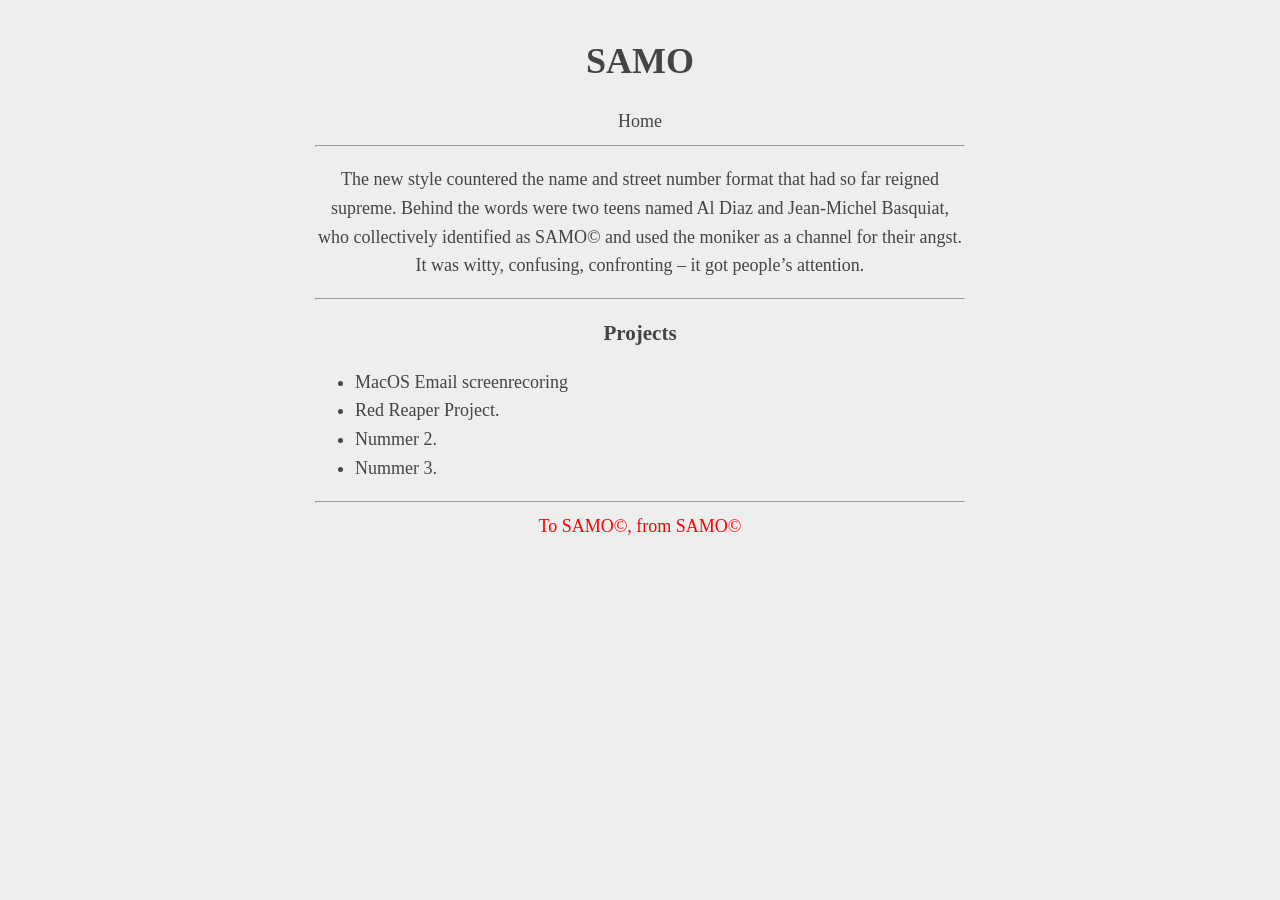
<file: index.html>
<!DOCTYPE html>
<html lang="de">
<head>
    <meta charset="UTF-8">
    <meta name="viewport" content="width=device-width, initial-scale=1.0">
    <title>Beispiel HTML-Dokument</title>
    <link rel="stylesheet" href="style.css">
</head>
<body>
    <h1>SAMO</h1>
    <a href="index.html">Home</a>
    <hr>
    <p>The new style countered the name and street number format that had so far reigned supreme. Behind the words were two teens named Al Diaz and Jean-Michel Basquiat, who collectively identified as SAMO© and used the moniker as a channel for their angst. It was witty, confusing, confronting – it got people’s attention.</p>
    <hr>
    <h3>Projects</h3>
    <ul>
        <li><a href="OSX_sewuoia_screenrecording.html">MacOS Email screenrecoring</a></li>
        <li><a href="red_reaper_project.html">Red Reaper Project</a>.</li>
        <li>Nummer 2.</li>
        <li>Nummer 3.</li>
    </ul>
    <hr>
    <span style="color:red;">To SAMO©, from SAMO©</span>
    
    
</body>
</html>
</file>
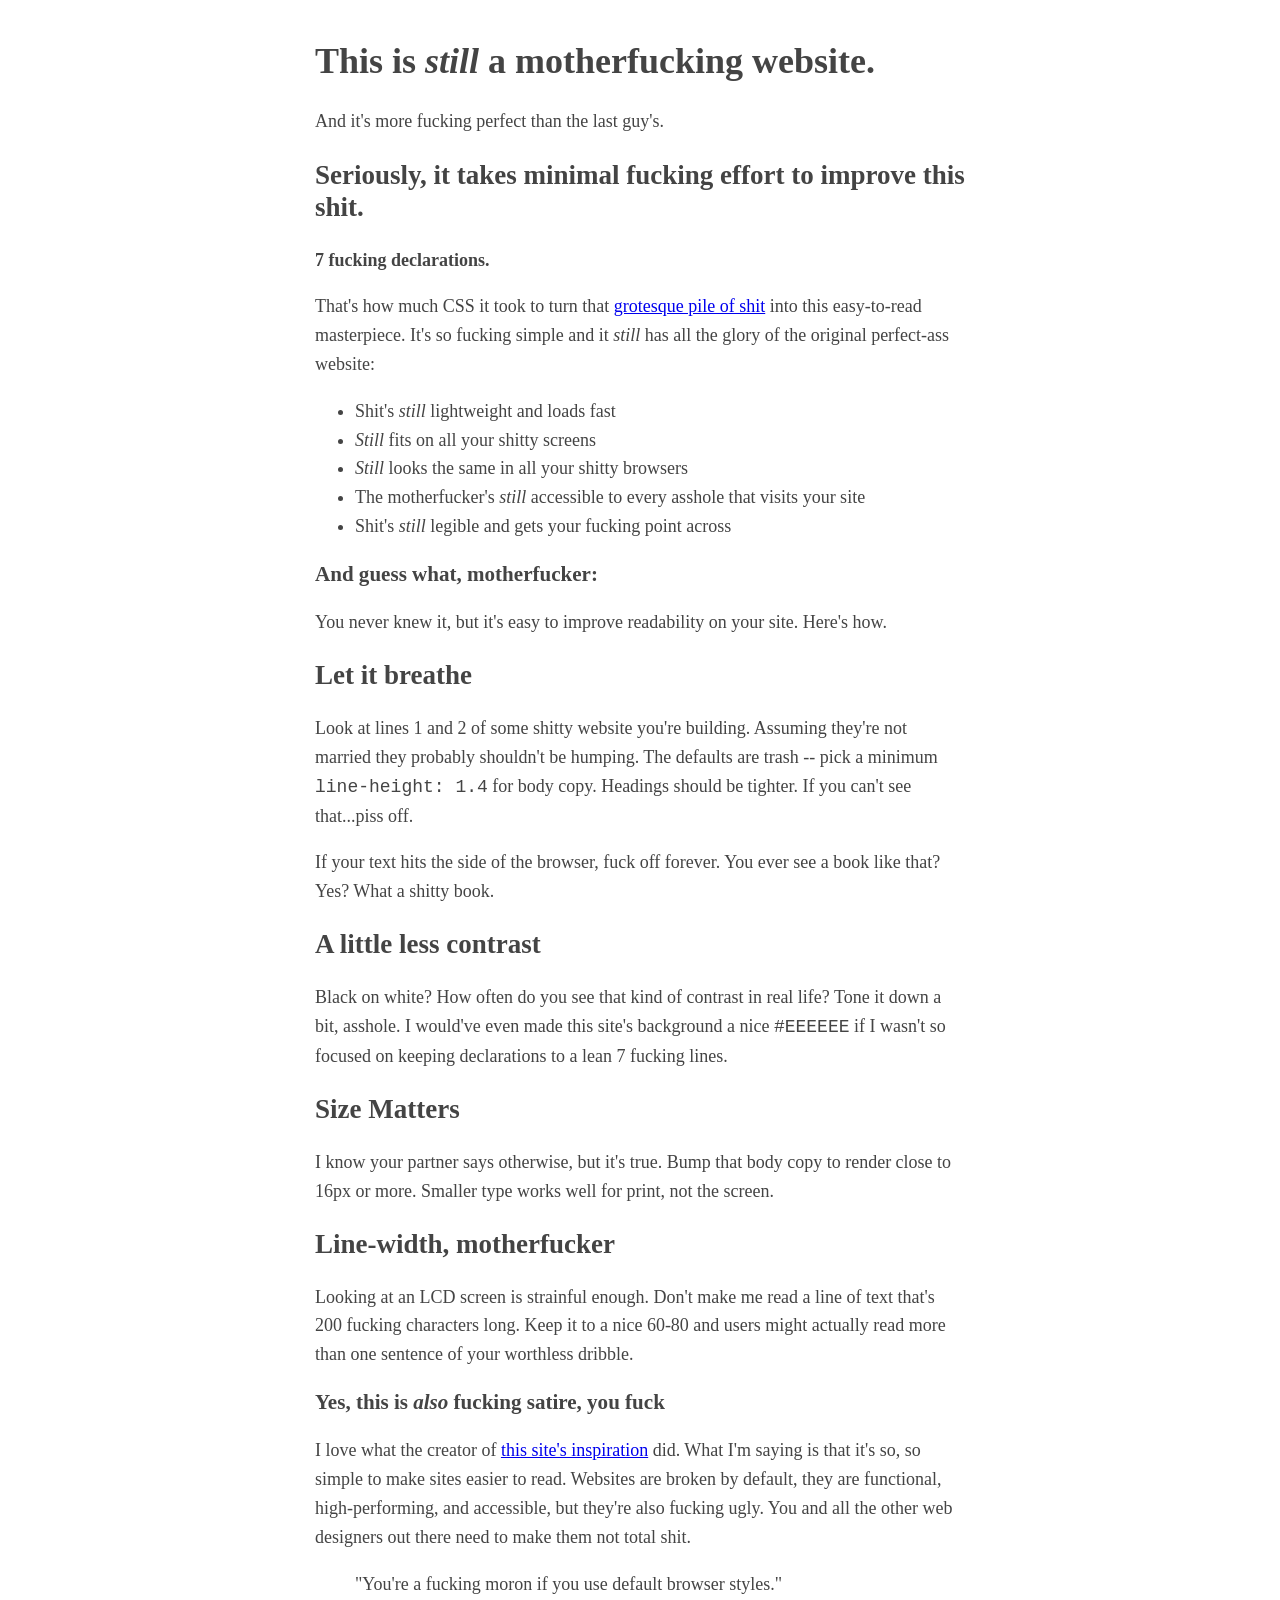
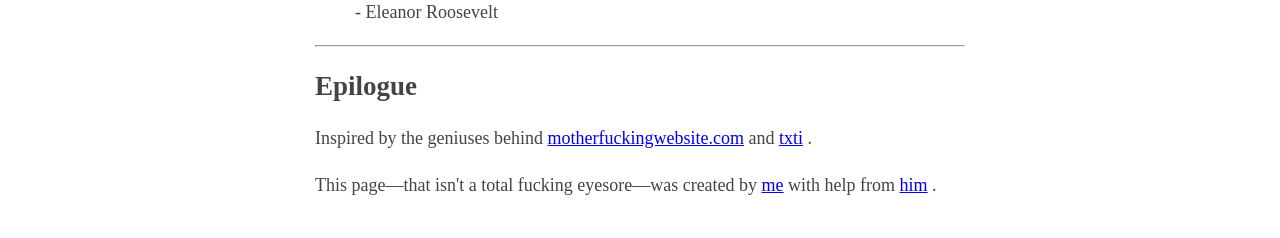
<file: bettermotherfuckingwebsite.html>
<!DOCTYPE html>
<html>
<head>
    <meta charset="utf-8">
    <meta name="viewport" content="width=device-width, initial-scale=1">
    <title>Better Motherfucking Website</title>
    <style type="text/css">
    body {
        margin: 40px
        auto;
        max-width: 650px;
        line-height: 1.6;
        font-size: 18px;
        color: #444;
        padding: 0
        10px
    }

    h1, h2, h3 {
        line-height: 1.2
    }
    </style>
</head>
<body>
    <header>
        <h1>
            This is 
            <em>still</em>
             a motherfucking website.
        </h1>
        <aside>And it's more fucking perfect than the last guy's.</aside>
    </header>
    <h2>Seriously, it takes minimal fucking effort to improve this shit.</h2>
    <p>
        <strong>7 fucking declarations.</strong>
    </p>
    <p>
        That's how much CSS it took to turn that 
        <a href="http://motherfuckingwebsite.com/">grotesque pile of shit</a>
         into this easy-to-read masterpiece. It's so fucking simple and it 
        <em>still</em>
         has all the glory of the original perfect-ass website:
    </p>
    <ul>
        <li>
            Shit's 
            <em>still</em>
             lightweight and loads fast
        </li>
        <li>
            <em>Still</em>
             fits on all your shitty screens
        </li>
        <li>
            <em>Still</em>
             looks the same in all your shitty browsers
        </li>
        <li>
            The motherfucker's 
            <em>still</em>
             accessible to every asshole that visits your site
        </li>
        <li>
            Shit's 
            <em>still</em>
             legible and gets your fucking point across
        </li>
    </ul>
    <h3>And guess what, motherfucker:</h3>
    <p>You never knew it, but it's easy to improve readability on your site. Here's how.</p>
    <h2>Let it breathe</h2>
    <p>
        Look at lines 1 and 2 of some shitty website you're building. Assuming they're not married they probably shouldn't be humping. The defaults are trash -- pick a minimum 
        <code>line-height: 1.4</code>
         for body copy. Headings should be tighter. If you can't see that...piss off.
    </p>
    <p>If your text hits the side of the browser, fuck off forever. You ever see a book like that? Yes? What a shitty book.</p>
    <h2>A little less contrast</h2>
    <p>
        Black on white? How often do you see that kind of contrast in real life? Tone it down a bit, asshole. I would've even made this site's background a nice 
        <code>#EEEEEE</code>
         if I wasn't so focused on keeping declarations to a lean 7 fucking lines.
    </p>
    <h2>Size Matters</h2>
    <p>I know your partner says otherwise, but it's true. Bump that body copy to render close to 16px or more. Smaller type works well for print, not the screen.</p>
    <h2>Line-width, motherfucker</h2>
    <p>Looking at an LCD screen is strainful enough. Don't make me read a line of text that's 200 fucking characters long. Keep it to a nice 60-80 and users might actually read more than one sentence of your worthless dribble.</p>
    <h3>
        Yes, this is 
        <em>also</em>
         fucking satire, you fuck
    </h3>
    <p>
        I love what the creator of 
        <a href="http://motherfuckingwebsite.com/">this site's inspiration</a>
         did. What I'm saying is that it's so, so simple to make sites easier to read. Websites are broken by default, they are functional, high-performing, and accessible, but they're also fucking ugly. You and all the other web designers out there need to make them not total shit.
    </p>
    <blockquote>
        "You're a fucking moron if you use default browser styles."
        <br>

        - Eleanor Roosevelt
    </blockquote>
    <hr>
    <h2>Epilogue</h2>
    <p>
        Inspired by the geniuses behind 
        <a href="http://motherfuckingwebsite.com/">motherfuckingwebsite.com</a>
         and 
        <a href="http://txti.es">txti</a>
        .
    </p>
    <p>
        This page&mdash;that isn't a total fucking eyesore&mdash;was created by 
        <a href="https://twitter.com/drew_mc">me</a>
         with help from 
        <a href="https://twitter.com/gabehammersmith">him</a>
        . 
        <script>
        (function(i, s, o, g, r, a, m) {
            i['GoogleAnalyticsObject'] = r;
            i[r] = i[r] || function() {
                (i[r].q = i[r].q || []).push(arguments)
            },
            i[r].l = 1 * new Date();
            a = s.createElement(o),
            m = s.getElementsByTagName(o)[0];
            a.async = 1;
            a.src = g;
            m.parentNode.insertBefore(a, m)
        })(window, document, 'script', '//www.google-analytics.com/analytics.js', 'ga');
        ga('create', 'UA-46163202-2', 'auto');
        ga('send', 'pageview');
        </script>
</body>
</html>
</file>
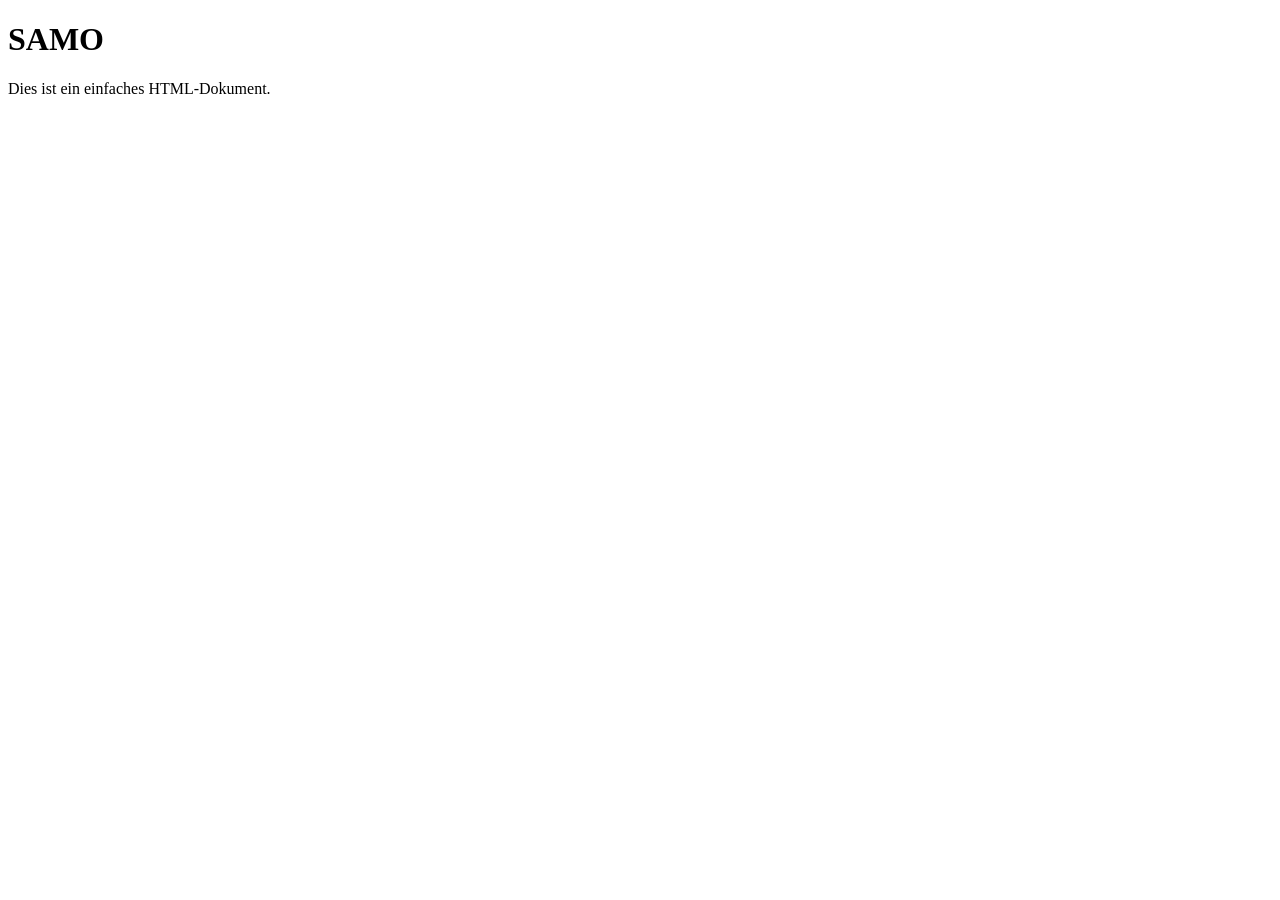
<file: website.html>
<!DOCTYPE html>
<html lang="de">
<head>
    <meta charset="UTF-8">
    <meta name="viewport" content="width=device-width, initial-scale=1.0">
    <title>Beispiel HTML-Dokument</title>
</head>
<body>
    <h1>SAMO</h1>
    <p>Dies ist ein einfaches HTML-Dokument.</p>
</body>
</html>
</file>
<file: style.css>
body {
    background-color: #eeeeee;
    margin: 40px auto;
    max-width: 650px;
    line-height: 1.6;
    font-size: 18px;
    color: #444;
    padding: 0;
    text-align: center;
}
h1, h2, h3 {
    line-height: 1.2; 
    text-align: center;         
}

li{
    text-align: left;
}


a {
    color: #444;
    text-decoration: underline;
    text-decoration: dashed;
}
</file>
